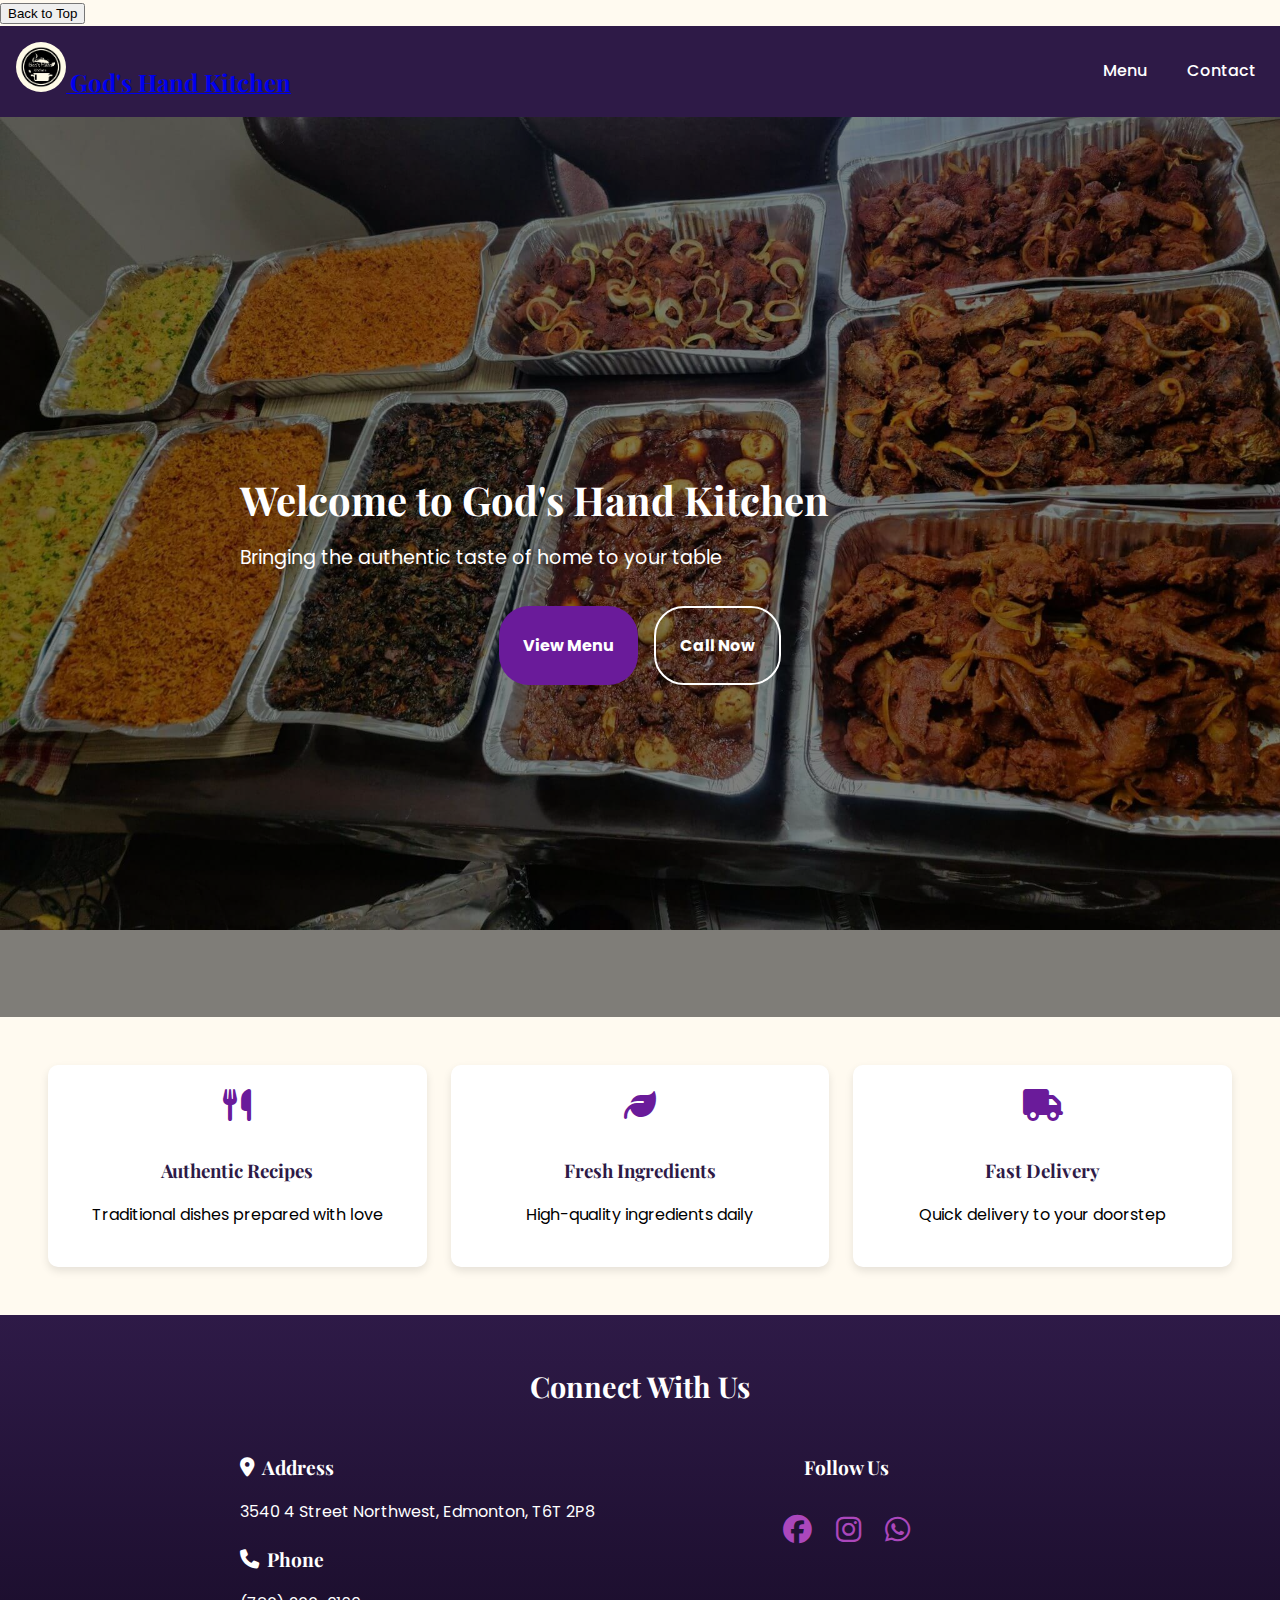
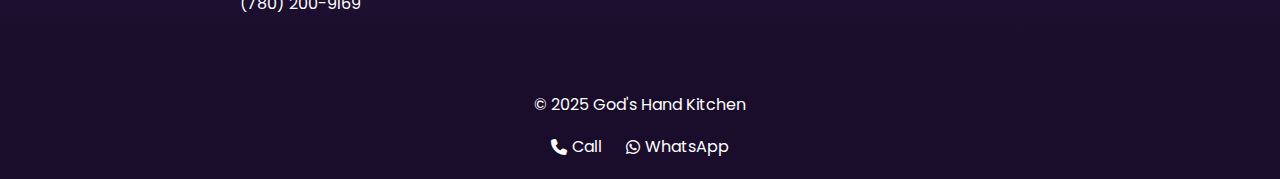
<file: index.html>
<!DOCTYPE html>
<html lang="en">
<head>
  <meta charset="UTF-8">
  <meta name="viewport" content="width=device-width, initial-scale=1, maximum-scale=1">
  <title>God's Hand Kitchen</title>
  <link rel="stylesheet" href="https://cdnjs.cloudflare.com/ajax/libs/font-awesome/6.4.0/css/all.min.css">
  <link rel="stylesheet" href="style.css">
  <!-- Favicon -->
  <link rel="icon" href="/favicon.ico" type="image/x-icon">
  <link rel="shortcut icon" href="pictures/favicon.ico" type="image/x-icon">

  <!-- For modern browsers (optional) -->
  <link rel="icon" type="image/png" sizes="32x32" href="pictures/favicon-32x32.png">
  <link rel="icon" type="image/png" sizes="16x16" href="pictures/favicon-16x16.png">

  <!-- Apple/Safari (optional) -->
  <link rel="apple-touch-icon" sizes="180x180" href="pictures/apple-touch-icon.png">

  <!-- Android/Chrome (optional) -->
  <link rel="manifest" href="pictures/site.webmanifest">
</head>
<!-- Back to Top Button -->
<button id="backToTopBtn" class="back-to-top" aria-label="Back to top">
  Back to Top
</button>
<body>
  <div class="page-wrapper">
    <header>
      <div class="brand">
        <a href="index.html" class="logo-link">
        <img src="pictures/logo.jpg" alt="God's Hand Kitchen Logo" class="logo">
        <span class="site-title">God's Hand Kitchen</span>
        </a>
      </div>
      <button class="mobile-menu-toggle" aria-label="Menu">
        <i class="fas fa-bars"></i>
      </button>
      <nav>
        <a href="menu.html">Menu</a>
        <a href="#contact">Contact</a>
      </nav>
    </header>

    <section class="hero">
      <div class="hero-overlay"></div>
      <div class="hero-content">
        <h1>Welcome to God's Hand Kitchen</h1>
        <p class="tagline">Bringing the authentic taste of home to your table</p>
        <!-- Updated button structure -->
        <div class="hero-buttons">
        <a class="btn btn-primary" href="menu.html">
            <span>View Menu</span>
        </a>
        <a class="btn btn-secondary" href="tel:+17802009169">
            <span>Call Now</span>
        </a>
        </div>
      </div>
    </section>

    <section class="features">
      <div class="feature-card">
        <i class="fas fa-utensils"></i>
        <h3>Authentic Recipes</h3>
        <p>Traditional dishes prepared with love</p>
      </div>
      <div class="feature-card">
        <i class="fas fa-leaf"></i>
        <h3>Fresh Ingredients</h3>
        <p>High-quality ingredients daily</p>
      </div>
      <div class="feature-card">
        <i class="fas fa-truck"></i>
        <h3>Fast Delivery</h3>
        <p>Quick delivery to your doorstep</p>
      </div>
    </section>

    <section id="contact" class="contact-section">
      <h2>Connect With Us</h2>
      <div class="contact-container">
        <div class="contact-info">
          <h3><i class="fas fa-map-marker-alt"></i> Address</h3>
          <p>3540 4 Street Northwest, Edmonton, T6T 2P8</p>  
          <h3><i class="fas fa-phone"></i> Phone</h3>
          <p><a href="tel:+17802009169">(780) 200-9169</a></p>
        </div>
        <div class="social-links">
        <h3>Follow Us</h3>
            <div class="social-icons">
                <a href="https://www.facebook.com/profile.php?id=61564721533074" aria-label="Facebook"><i class="fab fa-facebook"></i></a>
                <a href="https://www.instagram.com/godshandkitchen/" aria-label="Instagram"><i class="fab fa-instagram"></i></a>
                <a href="https://wa.me/+17802009169" aria-label="WhatsApp"><i class="fab fa-whatsapp"></i></a>
            </div>
        </div>
    </section>

    <footer>
      <div class="footer-content">
        <p>&copy; 2025 God's Hand Kitchen</p>
        <div class="footer-links">
          <a href="tel:+17802009169"><i class="fas fa-phone"></i> Call</a>
          <a href="https://wa.me/+17802009169"><i class="fab fa-whatsapp"></i> WhatsApp</a>
        </div>
      </div>
    </footer>
  </div>

  <script src="script.js"></script>
</body>
</html>
</file>
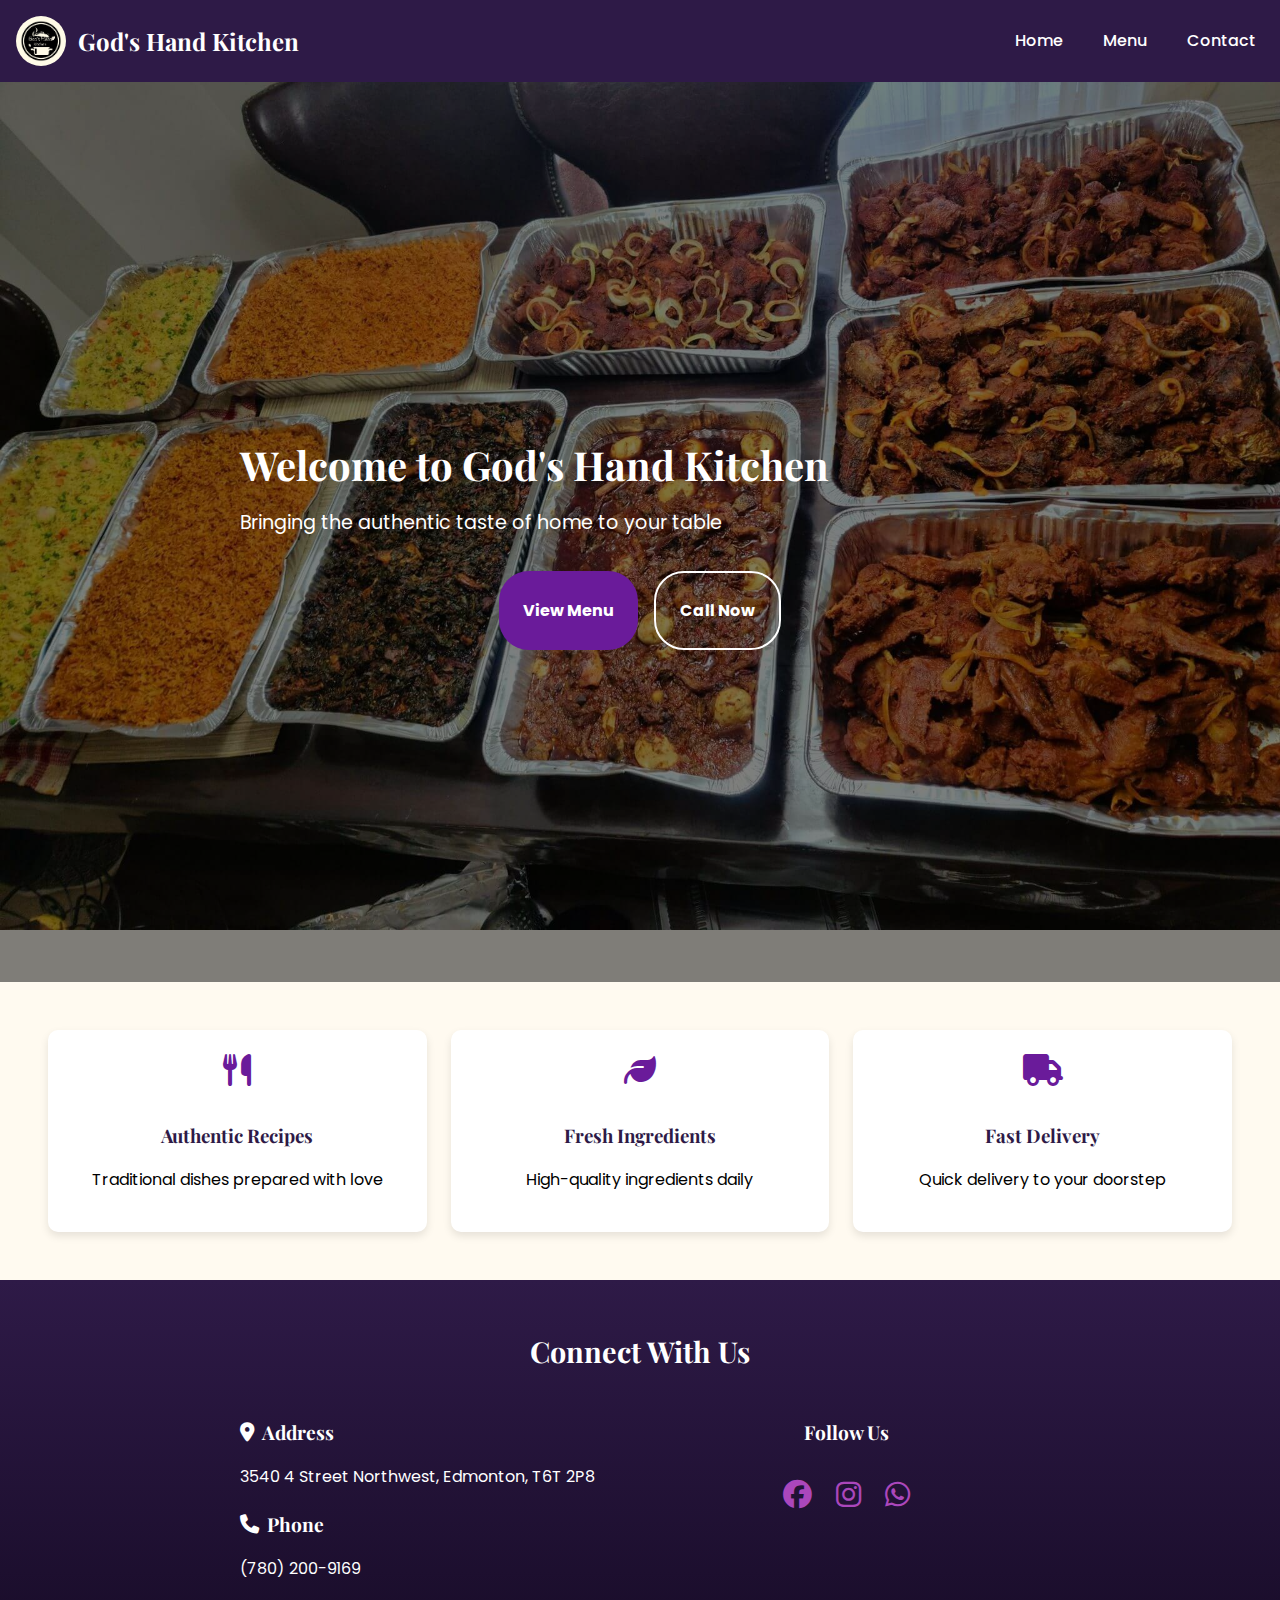
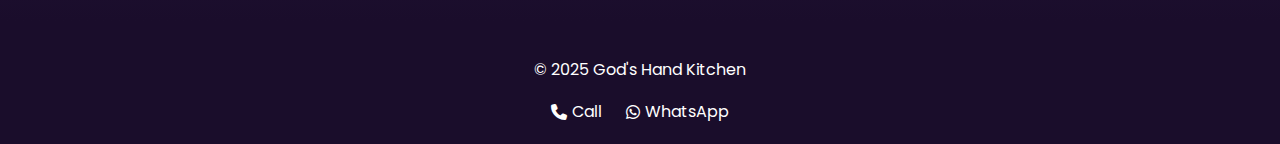
<file: frontend/index.html>
<!DOCTYPE html>
<html lang="en">
<head>
  <meta charset="UTF-8">
  <meta name="viewport" content="width=device-width, initial-scale=1, maximum-scale=1">
  <title>God's Hand Kitchen</title>
  <link rel="stylesheet" href="https://cdnjs.cloudflare.com/ajax/libs/font-awesome/6.4.0/css/all.min.css">
  <link rel="stylesheet" href="style.css">
</head>
<body>
  <div class="page-wrapper">
    <header>
      <div class="brand">
        <img src="pictures/logo.jpg" alt="God's Hand Kitchen Logo" class="logo">
        <span class="site-title">God's Hand Kitchen</span>
      </div>
      <button class="mobile-menu-toggle" aria-label="Menu">
        <i class="fas fa-bars"></i>
      </button>
      <nav>
        <a href="index.html">Home</a>
        <a href="menu.html">Menu</a>
        <a href="#contact">Contact</a>
      </nav>
    </header>

    <section class="hero">
      <div class="hero-overlay"></div>
      <div class="hero-content">
        <h1>Welcome to God's Hand Kitchen</h1>
        <p class="tagline">Bringing the authentic taste of home to your table</p>
        <!-- Updated button structure -->
        <div class="hero-buttons">
        <a class="btn btn-primary" href="menu.html">
            <span>View Menu</span>
        </a>
        <a class="btn btn-secondary" href="tel:+17802009169">
            <span>Call Now</span>
        </a>
        </div>
      </div>
    </section>

    <section class="features">
      <div class="feature-card">
        <i class="fas fa-utensils"></i>
        <h3>Authentic Recipes</h3>
        <p>Traditional dishes prepared with love</p>
      </div>
      <div class="feature-card">
        <i class="fas fa-leaf"></i>
        <h3>Fresh Ingredients</h3>
        <p>High-quality ingredients daily</p>
      </div>
      <div class="feature-card">
        <i class="fas fa-truck"></i>
        <h3>Fast Delivery</h3>
        <p>Quick delivery to your doorstep</p>
      </div>
    </section>

    <section id="contact" class="contact-section">
      <h2>Connect With Us</h2>
      <div class="contact-container">
        <div class="contact-info">
          <h3><i class="fas fa-map-marker-alt"></i> Address</h3>
          <p>3540 4 Street Northwest, Edmonton, T6T 2P8</p>  
          <h3><i class="fas fa-phone"></i> Phone</h3>
          <p><a href="tel:+17802009169">(780) 200-9169</a></p>
        </div>
        <div class="social-links">
        <h3>Follow Us</h3>
            <div class="social-icons">
                <a href="https://www.facebook.com/profile.php?id=61564721533074" aria-label="Facebook"><i class="fab fa-facebook"></i></a>
                <a href="https://www.instagram.com/godshandkitchen/" aria-label="Instagram"><i class="fab fa-instagram"></i></a>
                <a href="https://wa.me/+17802009169" aria-label="WhatsApp"><i class="fab fa-whatsapp"></i></a>
            </div>
        </div>
    </section>

    <footer>
      <div class="footer-content">
        <p>&copy; 2025 God's Hand Kitchen</p>
        <div class="footer-links">
          <a href="tel:+17802009169"><i class="fas fa-phone"></i> Call</a>
          <a href="https://wa.me/+17802009169"><i class="fab fa-whatsapp"></i> WhatsApp</a>
        </div>
      </div>
    </footer>
  </div>

  <script src="script.js"></script>
</body>
</html>
</file>
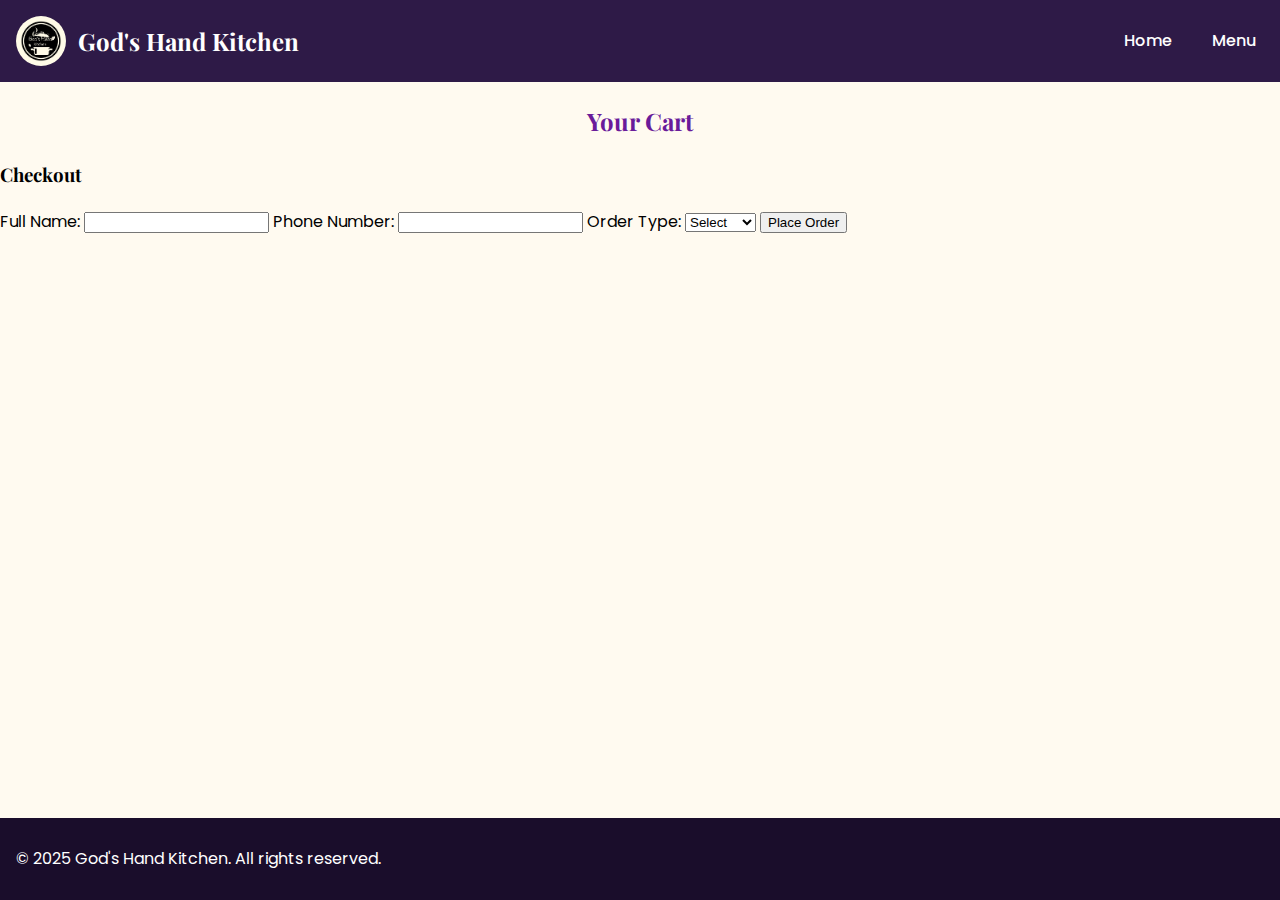
<file: cart.html>
<!DOCTYPE html>
<html lang="en">
<head>
  <meta charset="UTF-8" />
  <meta name="viewport" content="width=device-width, initial-scale=1" />
  <title>Cart | God's Hand Kitchen</title>
  <link rel="stylesheet" href="style.css" />
</head>
<body>
  <div class="page-wrapper">
    <header>
      <div class="brand">
        <img src="pictures/logo.jpg" alt="God's Hand Kitchen Logo" class="logo" />
        <span class="site-title">God's Hand Kitchen</span>
      </div>
      <nav>
        <a href="index.html">Home</a>
        <a href="menu.html">Menu</a>
      </nav>
    </header>

    <main>
      <h2 style="text-align: center; color: #6A1B9A;">Your Cart</h2>

      <div id="cartItems" class="cart-items"></div>

      <div class="cart-summary" id="cartSummary"></div>

      <form id="checkoutForm" class="checkout-form">
        <h3>Checkout</h3>
        <label>
          Full Name:
          <input type="text" required />
        </label>
        <label>
          Phone Number:
          <input type="tel" required />
        </label>
        <label>
          Order Type:
          <select required>
            <option value="">Select</option>
            <option value="pickup">Pickup</option>
            <option value="delivery">Delivery</option>
          </select>
        </label>
        <button type="submit">Place Order</button>
      </form>
    </main>

    <footer>
      <p>&copy; 2025 God's Hand Kitchen. All rights reserved.</p>
    </footer>
  </div>

  <script src="script.js"></script>
</body>
</html>
</file>
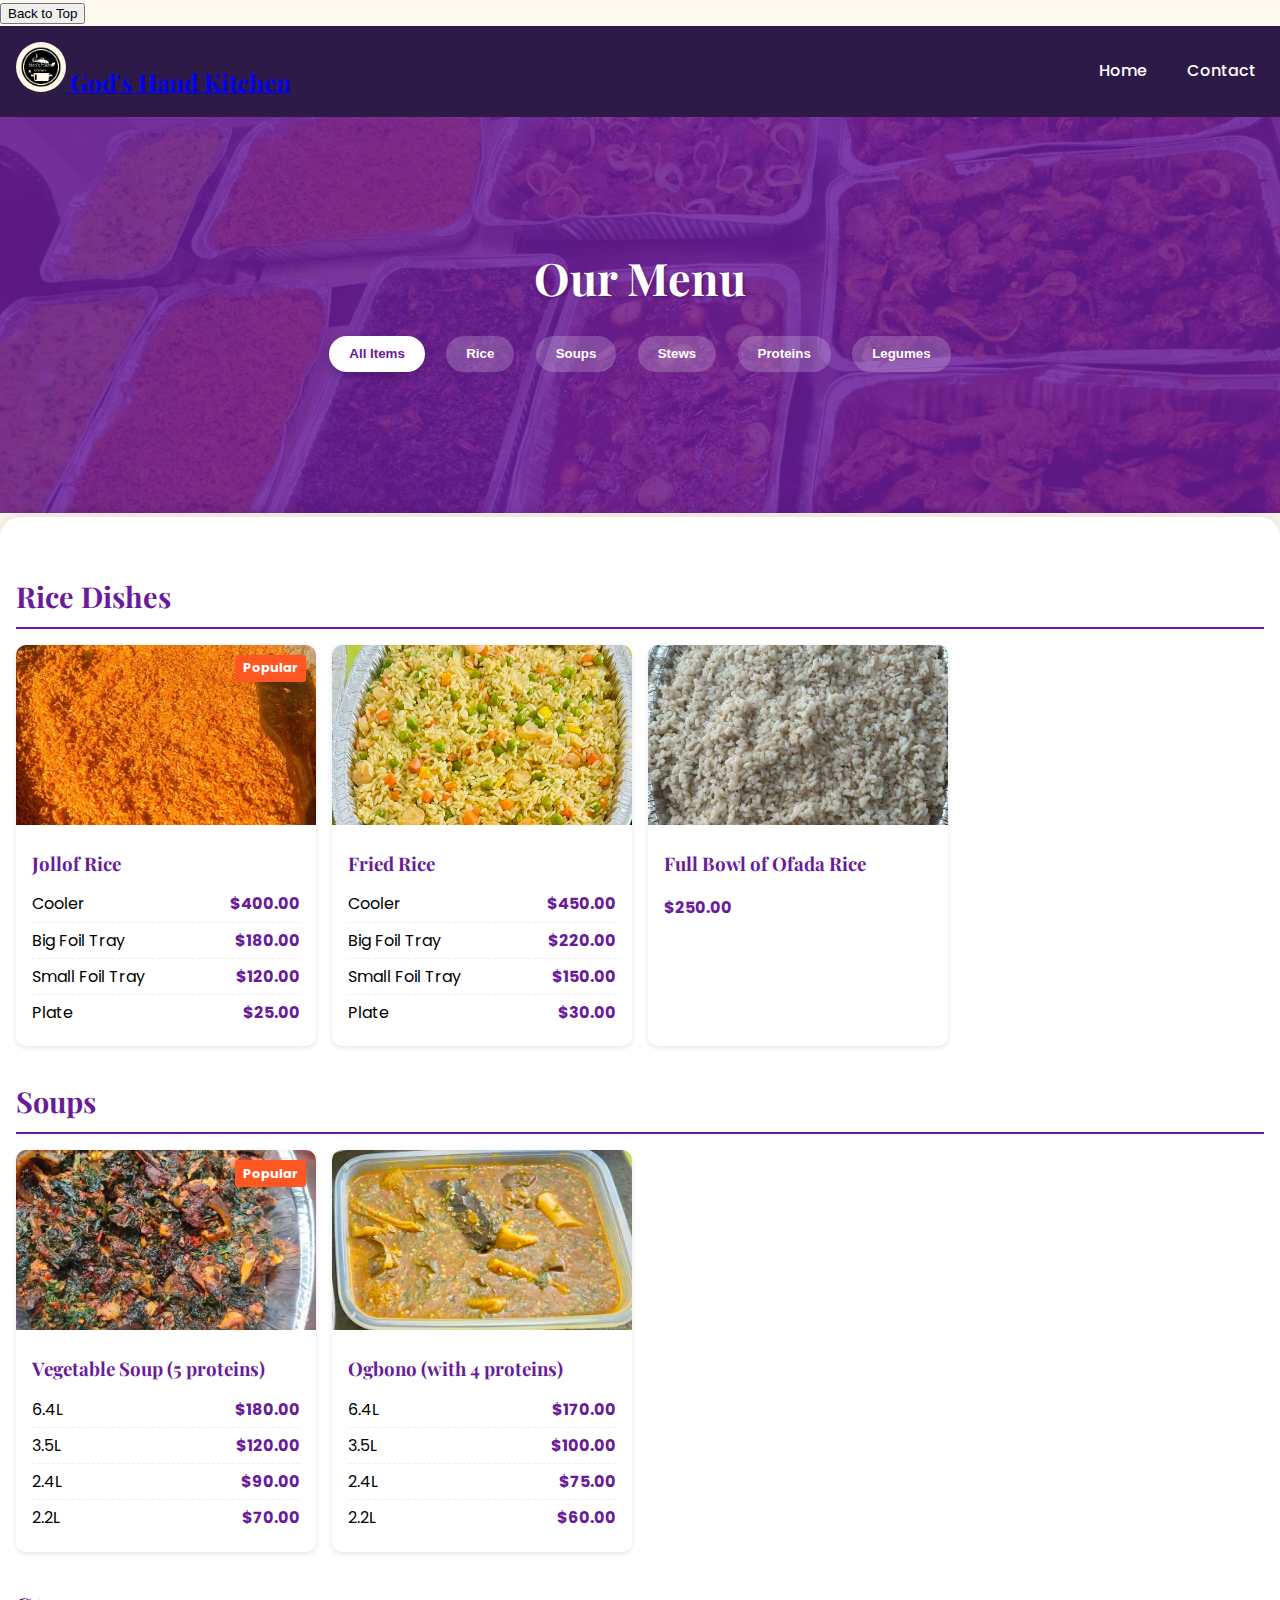
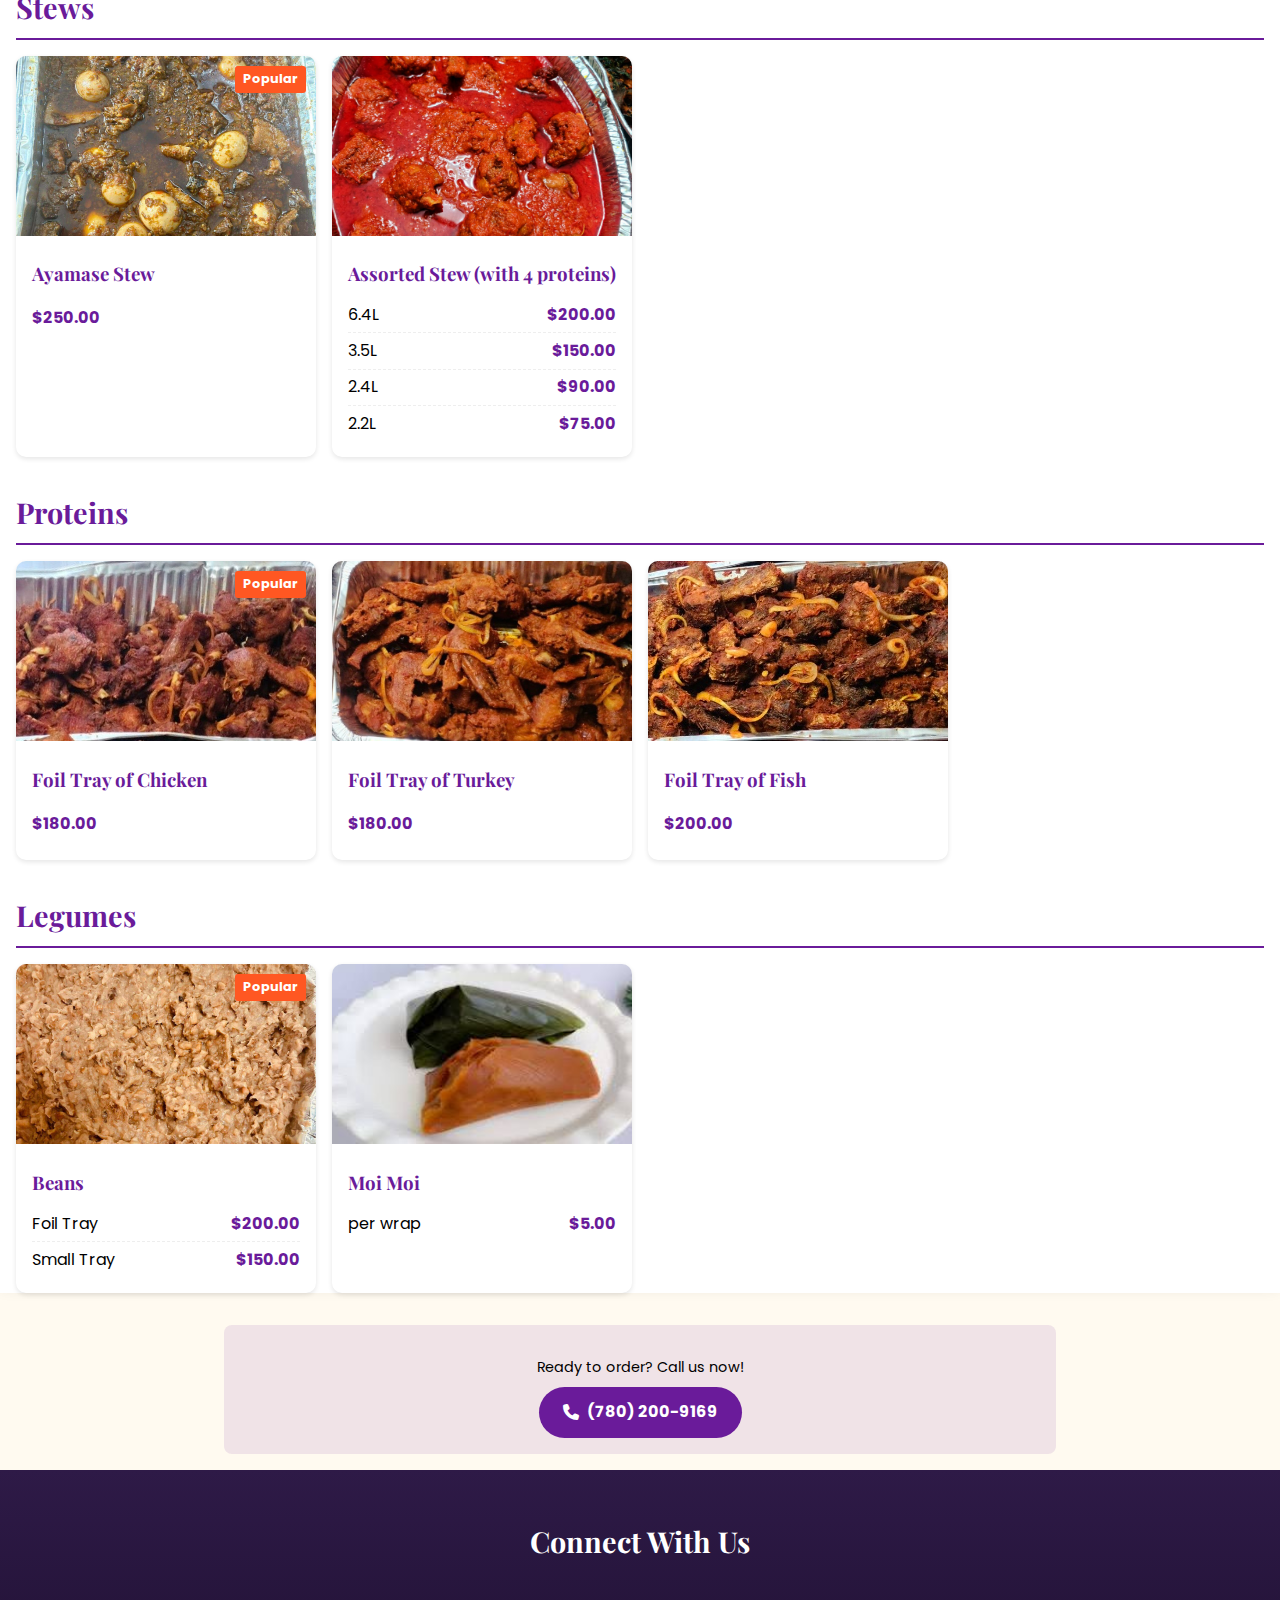
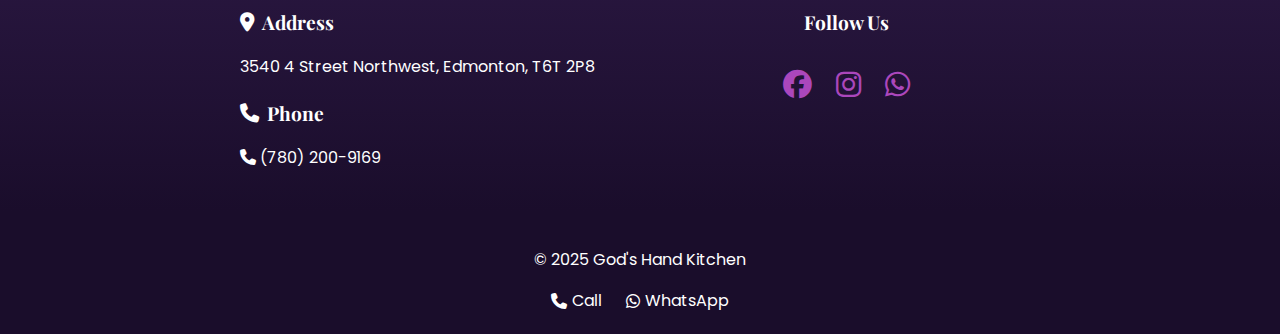
<file: menu.html>
<!DOCTYPE html>
<html lang="en">
<head>
  <meta charset="UTF-8">
  <meta name="viewport" content="width=device-width, initial-scale=1, maximum-scale=1">
  <title>Menu | God's Hand Kitchen</title>
  <link rel="stylesheet" href="https://cdnjs.cloudflare.com/ajax/libs/font-awesome/6.4.0/css/all.min.css">
  <link rel="stylesheet" href="style.css">
  <!-- Favicon -->
  <link rel="icon" href="/favicon.ico" type="image/x-icon">
  <link rel="shortcut icon" href="pictures/favicon.ico" type="image/x-icon">

  <!-- For modern browsers (optional) -->
  <link rel="icon" type="image/png" sizes="32x32" href="pictures/favicon-32x32.png">
  <link rel="icon" type="image/png" sizes="16x16" href="pictures/favicon-16x16.png">

  <!-- Apple/Safari (optional) -->
  <link rel="apple-touch-icon" sizes="180x180" href="pictures/apple-touch-icon.png">

  <!-- Android/Chrome (optional) -->
  <link rel="manifest" href="pictures/site.webmanifest">
</head>
<!-- Back to Top Button -->
<button id="backToTopBtn" class="back-to-top" aria-label="Back to top">
  Back to Top
</button>
<body>
  <div class="page-wrapper">
    <header>
      <div class="brand">
        <a href="index.html" class="logo-link">
        <img src="pictures/logo.jpg" alt="God's Hand Kitchen Logo" class="logo">
        <span class="site-title">God's Hand Kitchen</span>
        </a>
      </div>
      <button class="mobile-menu-toggle" aria-label="Menu">
        <i class="fas fa-bars"></i>
      </button>
      <nav>
        <a href="index.html">Home</a>
        <a href="#contact">Contact</a>
      </nav>
    </header>

    <main>
      <div class="menu-hero">
        <h1 class="menu-title">Our Menu</h1>
        <div class="menu-filter">
          <button class="filter-btn active" data-category="all">All Items</button>
          <button class="filter-btn" data-category="Rice Dishes">Rice</button>
          <button class="filter-btn" data-category="Soups">Soups</button>
          <button class="filter-btn" data-category="Stews">Stews</button>
          <button class="filter-btn" data-category="Proteins">Proteins</button>
          <button class="filter-btn" data-category="Legumes">Legumes</button>
        </div>
      </div>
      
      <div class="menu-container" id="menuContainer">
        <!-- Menu items will load here -->
      </div>

      <div class="order-cta">
        <p>Ready to order? Call us now!</p>
        <a href="tel:+17802009169">
          <i class="fas fa-phone phone-icon"></i>
          (780) 200-9169
        </a>
      </div>

      <!-- Unified Contact Section -->
      <section id="contact" class="contact-section">
        <h2>Connect With Us</h2>
        <div class="contact-container">
          <div class="contact-info">
            <h3><i class="fas fa-map-marker-alt"></i> Address</h3>
            <p>3540 4 Street Northwest, Edmonton, T6T 2P8</p>  
            <h3><i class="fas fa-phone"></i> Phone</h3>
            <p><a href="tel:+17802009169">(780) 200-9169</a></p>
          </div>
          <div class="social-links">
            <h3>Follow Us</h3>
            <div class="social-icons">
              <a href="https://facebook.com" aria-label="Facebook"><i class="fab fa-facebook"></i></a>
              <a href="https://instagram.com" aria-label="Instagram"><i class="fab fa-instagram"></i></a>
              <a href="https://wa.me/+17802009169" aria-label="WhatsApp"><i class="fab fa-whatsapp"></i></a>
            </div>
          </div>
        </div>
      </section>
    </main>

    <footer>
      <div class="footer-content">
        <p>&copy; 2025 God's Hand Kitchen</p>
        <div class="footer-links">
          <a href="tel:+17802009169"><i class="fas fa-phone"></i> Call</a>
          <a href="https://wa.me/+17802009169"><i class="fab fa-whatsapp"></i> WhatsApp</a>
        </div>
      </div>
    </footer>
  </div>

  <script src="script.js"></script>
</body>
</html>
</file>
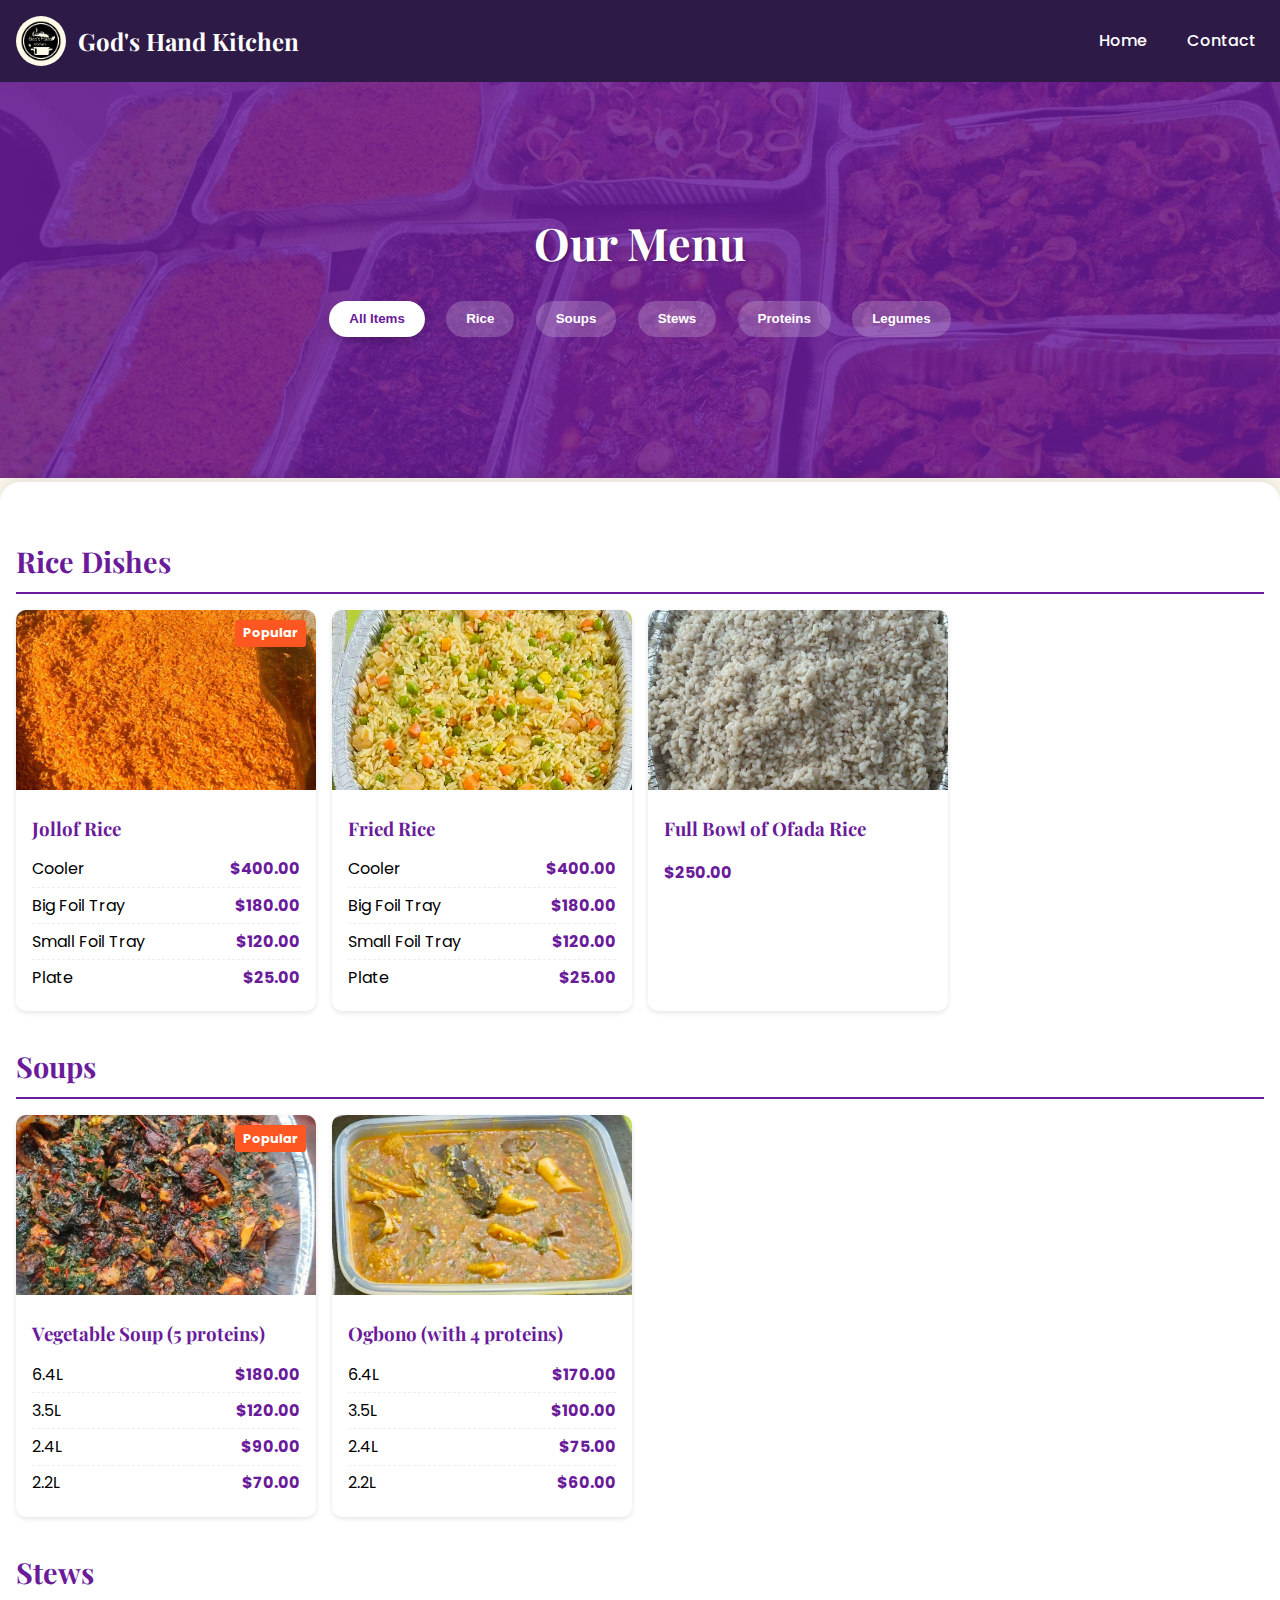
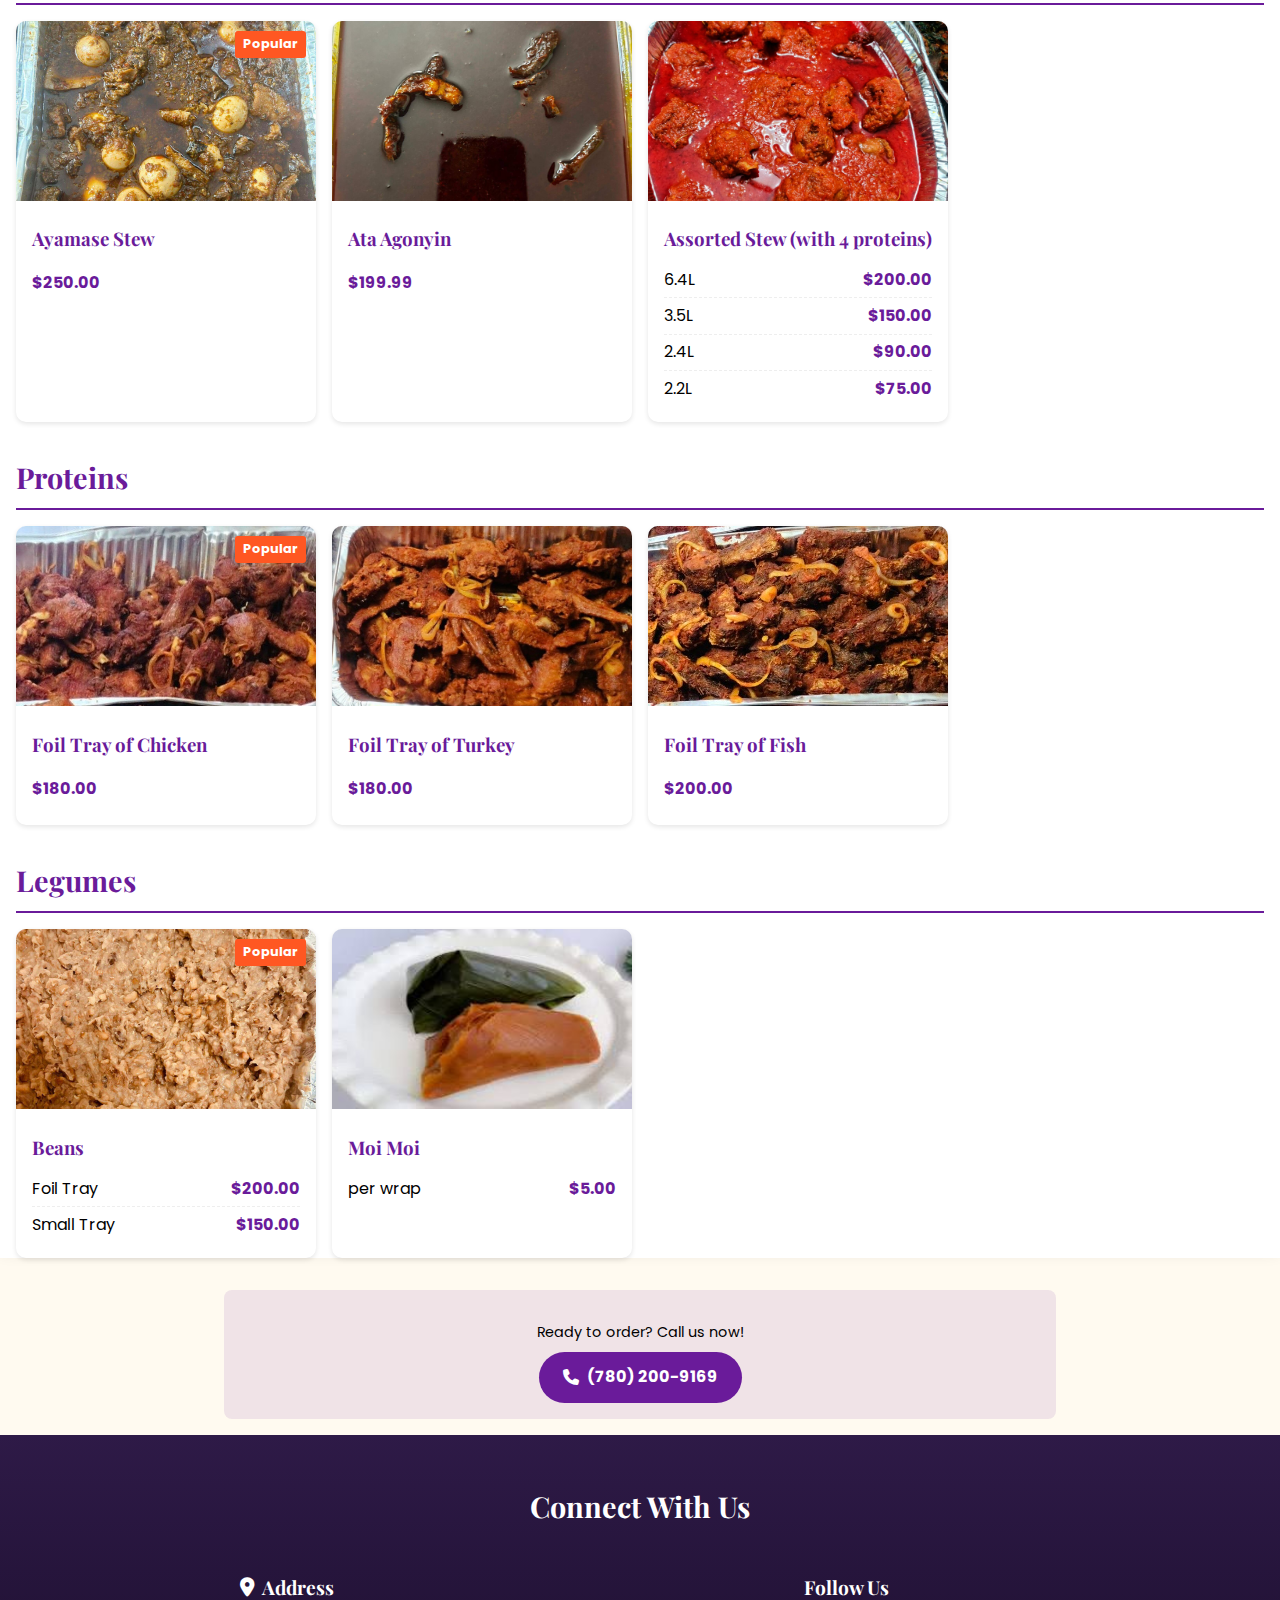
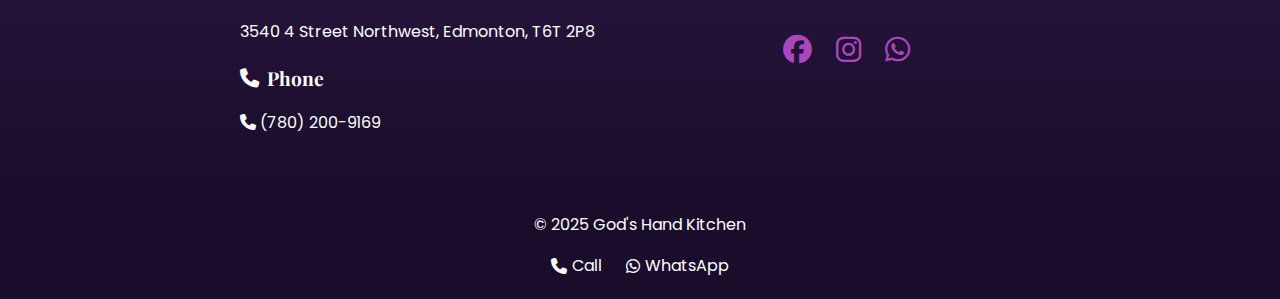
<file: frontend/menu.html>
<!DOCTYPE html>
<html lang="en">
<head>
  <meta charset="UTF-8">
  <meta name="viewport" content="width=device-width, initial-scale=1, maximum-scale=1">
  <title>Menu | God's Hand Kitchen</title>
  <link rel="stylesheet" href="https://cdnjs.cloudflare.com/ajax/libs/font-awesome/6.4.0/css/all.min.css">
  <link rel="stylesheet" href="style.css">
</head>
<body>
  <div class="page-wrapper">
    <header>
      <div class="brand">
        <img src="pictures/logo.jpg" alt="God's Hand Kitchen Logo" class="logo">
        <span class="site-title">God's Hand Kitchen</span>
      </div>
      <button class="mobile-menu-toggle" aria-label="Menu">
        <i class="fas fa-bars"></i>
      </button>
      <nav>
        <a href="index.html">Home</a>
        <a href="#contact">Contact</a>
      </nav>
    </header>

    <main>
      <div class="menu-hero">
        <h1 class="menu-title">Our Menu</h1>
        <div class="menu-filter">
          <button class="filter-btn active" data-category="all">All Items</button>
          <button class="filter-btn" data-category="Rice Dishes">Rice</button>
          <button class="filter-btn" data-category="Soups">Soups</button>
          <button class="filter-btn" data-category="Stews">Stews</button>
          <button class="filter-btn" data-category="Proteins">Proteins</button>
          <button class="filter-btn" data-category="Legumes">Legumes</button>
        </div>
      </div>
      
      <div class="menu-container" id="menuContainer">
        <!-- Menu items will load here -->
      </div>

      <div class="order-cta">
        <p>Ready to order? Call us now!</p>
        <a href="tel:+17802009169">
          <i class="fas fa-phone phone-icon"></i>
          (780) 200-9169
        </a>
      </div>

      <!-- Unified Contact Section -->
      <section id="contact" class="contact-section">
        <h2>Connect With Us</h2>
        <div class="contact-container">
          <div class="contact-info">
            <h3><i class="fas fa-map-marker-alt"></i> Address</h3>
            <p>3540 4 Street Northwest, Edmonton, T6T 2P8</p>  
            <h3><i class="fas fa-phone"></i> Phone</h3>
            <p><a href="tel:+17802009169">(780) 200-9169</a></p>
          </div>
          <div class="social-links">
            <h3>Follow Us</h3>
            <div class="social-icons">
              <a href="https://facebook.com" aria-label="Facebook"><i class="fab fa-facebook"></i></a>
              <a href="https://instagram.com" aria-label="Instagram"><i class="fab fa-instagram"></i></a>
              <a href="https://wa.me/+17802009169" aria-label="WhatsApp"><i class="fab fa-whatsapp"></i></a>
            </div>
          </div>
        </div>
      </section>
    </main>

    <footer>
      <div class="footer-content">
        <p>&copy; 2025 God's Hand Kitchen</p>
        <div class="footer-links">
          <a href="tel:+17802009169"><i class="fas fa-phone"></i> Call</a>
          <a href="https://wa.me/+17802009169"><i class="fab fa-whatsapp"></i> WhatsApp</a>
        </div>
      </div>
    </footer>
  </div>

  <script src="script.js"></script>
</body>
</html>
</file>
<file: style.css>
/* ===== GOOGLE FONTS IMPORT ===== */
@import url('https://fonts.googleapis.com/css2?family=Poppins:wght@400;500;600;700&family=Playfair+Display:wght@700&display=swap');

@media (max-width: 767px) {
  .menu-hero {
    min-height: 30vh;
    padding: 2rem 1rem;
  }
  
  .menu-title {
    font-size: 2.2rem;
    margin-bottom: 1rem;
  }
  
  .menu-container {
    margin-top: -20px;
    border-radius: 20px 20px 0 0;
  }
  
  .filter-btn {
    padding: 0.6em 1em;
    font-size: 0.9rem;
  }
}

/* ===== BASE STYLES ===== */
html, body {
  height: 100%;
  margin: 0;
  padding: 0;
  font-family: 'Poppins', sans-serif;
  background: #fffaf0;
  font-size: 16px;
  line-height: 1.6;
}

.page-wrapper {
  min-height: 100vh;
  display: flex;
  flex-direction: column;
}

h1, h2, h3, .site-title, .menu-title, .category-header {
  font-family: 'Playfair Display', serif;
  font-weight: 700;
}

/* ===== HEADER & NAVIGATION ===== */
header {
  background-color: #2e1a47;
  color: white;
  padding: 1rem;
  display: flex;
  justify-content: space-between;
  align-items: center;
  position: relative;
}

.brand {
  display: flex;
  align-items: center;
  gap: 0.75rem;
}

.logo {
  height: 50px;
  width: auto;
  border-radius: 50%;
}

.site-title {
  font-size: 1.2rem;
}

.mobile-menu-toggle {
  display: none;
  background: none;
  border: none;
  color: white;
  font-size: 1.5rem;
  padding: 0.5rem;
}

nav {
  display: flex;
  gap: 1rem;
}

nav a {
  color: white;
  text-decoration: none;
  padding: 0.5rem;
  font-weight: 500;
}

/* ===== HERO SECTIONS ===== */
.hero, .menu-hero {
  position: relative;
  height: 100svh;
  min-height: 500px;
  background-size: cover;
  background-position: center;
  background-repeat: no-repeat;
  display: flex;
  align-items: center;
  padding: 0 1rem;
}

.hero {
  background-image: url('pictures/Display.jpeg');
}

.menu-hero {
  background: linear-gradient(rgba(106, 27, 154, 0.8), rgba(106, 27, 154, 0.8)), 
              url('pictures/Display.jpeg') center/cover;
  text-align: center;
  margin-bottom: 1.5rem;
  padding: 2rem 1rem;
  height: auto;
}

.hero-overlay {
  position: absolute;
  top: 0;
  left: 0;
  width: 100%;
  height: 100%;
  background-color: rgba(0, 0, 0, 0.5);
}

.hero-content {
  position: relative;
  z-index: 1;
  width: 100%;
  max-width: 800px;
  margin: 0 auto;
  color: white;
}

.hero h1, .menu-title {
  font-size: 2rem;
  margin-bottom: 1rem;
  line-height: 1.2;
}

.menu-title {
  color: white;
  margin: 0 0 1rem;
}

.tagline {
  font-size: 1.2rem;
  margin-bottom: 2rem;
}

/* ===== BUTTONS ===== */
.btn {
  display: inline-flex;
  align-items: center;
  justify-content: center;
  padding: 0.8em 1.5em;
  border-radius: 30px;
  font-weight: bold;
  text-decoration: none;
  transition: all 0.3s ease;
  min-height: 44px;
  line-height: 1.3;
}

.btn span {
  position: relative;
  top: 1px;
}

.btn-primary {
  background-color: #6A1B9A;
  color: white;
}

.btn-primary:hover {
  background-color: #4a126a;
}

.btn-secondary {
  background-color: transparent;
  color: white;
  border: 2px solid white;
}

.btn-secondary:hover {
  background-color: white;
  color: #6A1B9A;
}

.hero-buttons {
  display: flex;
  flex-direction: column;
  gap: 1rem;
}

.hero-buttons .btn {
  min-height: 50px;
}

.filter-btn {
  padding: 0.7em 1.2em;
  background: rgba(255, 255, 255, 0.2);
  color: white;
  border: none;
  border-radius: 20px;
  cursor: pointer;
  transition: all 0.3s ease;
  display: inline-flex;
  align-items: center;
}

.filter-btn:hover, .filter-btn.active {
  background: white;
  color: #6A1B9A;
}

.menu-filter {
  display: flex;
  flex-wrap: wrap;
  justify-content: center;
  gap: 0.5rem;
  margin: 1rem 0;
}

/* ===== CONTENT SECTIONS ===== */
.features {
  padding: 2rem 1rem;
  display: grid;
  grid-template-columns: 1fr;
  gap: 1.5rem;
}

.feature-card {
  background: white;
  padding: 1.5rem;
  border-radius: 10px;
  box-shadow: 0 4px 8px rgba(0,0,0,0.1);
  text-align: center;
}

.feature-card i {
  font-size: 2rem;
  color: #6A1B9A;
  margin-bottom: 1rem;
}

.feature-card h3 {
  color: #2e1a47;
  margin-bottom: 0.5rem;
}

.contact-section {
  padding: 1.5rem 1rem;
  background: linear-gradient(to bottom, #2e1a47, #1a0d2b);
  color: white;
  margin-top: 0;
}

.contact-section h2 {
  text-align: center;
  margin-bottom: 1.5rem;
  font-size: 1.8rem;
}

.contact-container {
  display: grid;
  grid-template-columns: 1fr;
  gap: 1.5rem;
  max-width: 800px;
  margin: 0 auto;
}

.contact-info h3, .social-links h3 {
  display: flex;
  align-items: center;
  gap: 0.5rem;
  font-size: 1.2rem;
  margin-bottom: 1rem;
}

.contact-info p {
  margin-bottom: 1rem;
}

.contact-info a {
  color: white;
  text-decoration: none;
}

.social-links {
  display: flex;
  flex-direction: column;
  align-items: center;
}

.social-icons {
  display: flex;
  justify-content: center;
  gap: 1.5rem;
  margin-top: 0.5rem;
}

.social-icons a {
  color: #AB47BC;
  font-size: 1.8rem;
  transition: transform 0.3s ease;
}

.social-icons a:hover {
  transform: scale(1.1);
  color: #6A1B9A;
}

.order-cta {
  text-align: center;
  margin: 1rem auto;
  padding: 1rem;
  background: rgba(106, 27, 154, 0.1);
  border-radius: 8px;
  max-width: 800px;
}

.order-cta p {
  margin-bottom: 0.5rem;
  font-size: 0.9rem;
}

.order-cta a {
  display: inline-flex;
  align-items: center;
  background: #6A1B9A;
  color: white;
  padding: 0.8rem 1.5rem;
  border-radius: 30px;
  text-decoration: none;
  font-weight: bold;
  transition: all 0.3s ease;
}

.order-cta a:hover {
  background: #4a126a;
  transform: translateY(-2px);
}

.order-cta .phone-icon {
  margin-right: 8px;
}

/* ===== MENU PAGE ===== */
.menu-container {
  padding: 1rem;
  padding-bottom: 0;
}

.menu-section {
  margin-bottom: 2rem;
  animation: fadeIn 0.5s ease;
}

.category-header {
  color: #6A1B9A;
  padding-bottom: 0.5rem;
  border-bottom: 2px solid #6A1B9A;
  margin-bottom: 1rem;
}

.menu-grid {
  display: grid;
  grid-template-columns: 1fr;
  gap: 1rem;
}

.menu-item {
  background: white;
  border-radius: 10px;
  overflow: hidden;
  box-shadow: 0 2px 5px rgba(0,0,0,0.1);
  transition: all 0.3s ease;
  position: relative;
}

.menu-item:hover {
  transform: translateY(-5px);
  box-shadow: 0 10px 20px rgba(0,0,0,0.1);
}

.menu-item img {
  width: 100%;
  height: 180px;
  object-fit: cover;
}

.menu-details {
  padding: 1rem;
  padding-bottom: 0.5rem;
}

.menu-details h3 {
  color: #6A1B9A;
  margin-top: 0;
  margin-bottom: 0.5rem;
}

.size-options {
  list-style: none;
  padding: 0;
  margin: 0.5rem 0;
}

.size-options li {
  display: flex;
  justify-content: space-between;
  padding: 0.3rem 0;
  border-bottom: 1px dashed #eee;
}

.size-options li:last-child {
  border-bottom: none;
}

.size-options li span:last-child,
.price {
  font-weight: bold;
  color: #6A1B9A;
}

.popular-badge {
  position: absolute;
  top: 10px;
  right: 10px;
  background: #FF5722;
  color: white;
  padding: 0.2rem 0.5rem;
  border-radius: 3px;
  font-size: 0.8rem;
  font-weight: bold;
}

/* ===== FOOTER ===== */
footer {
  background: #1a0d2b;
  color: white;
  padding: 0.75rem 1rem;
  margin-top: auto;
  border-top: none;
}

.footer-content {
  max-width: 800px;
  margin: 0 auto;
  text-align: center;
  padding: 0.5rem;
}

.footer-links {
  display: flex;
  justify-content: center;
  gap: 1.5rem;
  margin-top: 1rem;
}

.footer-links a {
  color: white;
  text-decoration: none;
  display: flex;
  align-items: center;
  gap: 0.3rem;
}

/* ===== ANIMATIONS ===== */
@keyframes fadeIn {
  from { opacity: 0; transform: translateY(20px); }
  to { opacity: 1; transform: translateY(0); }
}

@keyframes fadeInDown {
  from { opacity: 0; transform: translateY(-30px); }
  to { opacity: 1; transform: translateY(0); }
}

/* ===== RESPONSIVE STYLES ===== */
@media (max-width: 767px) {
  .mobile-menu-toggle {
    display: block;
  }
  
  nav {
    position: fixed;
    top: 80px;
    left: -100%;
    width: 80%;
    height: calc(100vh - 80px);
    background: #2e1a47;
    flex-direction: column;
    padding: 1rem;
    transition: left 0.3s ease;
    z-index: 1000;
  }
  
  nav.active {
    left: 0;
  }
  
  .hero h1, .menu-title {
    font-size: 1.8rem;
  }
  
  .tagline {
    font-size: 1.1rem;
  }
  
  .contact-container {
    flex-direction: column;
  }
  
  .social-links {
    margin-top: 1.5rem;
  }
}

@media (min-width: 768px) {
  .hero {
    background-attachment: fixed;
  }
  
  .hero h1, .menu-title {
    font-size: 2.5rem;
  }
  
  .hero-buttons {
    flex-direction: row;
    justify-content: center;
  }
  
  .features {
    grid-template-columns: repeat(3, 1fr);
    padding: 3rem;
  }
  
  .contact-container {
    grid-template-columns: 1fr 1fr;
  }
  
  .menu-grid {
    grid-template-columns: repeat(auto-fill, minmax(300px, 1fr));
  }
  
  .site-title {
    font-size: 1.5rem;
  }
  
  nav {
    gap: 1.5rem;
  }
}

/* Add to your existing menu styles */
.menu-hero {
  display: flex;
  flex-direction: column;
  align-items: center;
  justify-content: center;
  padding: 3rem 1rem;
  text-align: center;
}

.menu-title {
  margin-bottom: 1.5rem; /* Space between title and filters */
  width: 100%;
}

.menu-filter {
  width: 100%;
  max-width: 800px;
  margin: 0 auto;
}

.menu-hero {
  background: linear-gradient(rgba(106, 27, 154, 0.85), rgba(106, 27, 154, 0.85)),
              url('pictures/Display.jpeg') center/cover no-repeat;
  color: white;
  min-height: 300px; /* Reduced from full viewport */
}

/* For the menu items section */
.menu-container {
  background: white;
  position: relative;
  z-index: 1;
  border-radius: 20px 20px 0 0;
  margin-top: -20px; /* Pulls up over the hero */
  padding-top: 2rem;
  box-shadow: 0 -5px 15px rgba(0,0,0,0.1);
}

.menu-title {
  font-size: 2.8rem;
  text-shadow: 1px 1px 3px rgba(0,0,0,0.3);
}

.category-header {
  font-size: 1.8rem;
  margin-top: 1.5rem;
}

.filter-btn {
  padding: 0.8em 1.5em;
  margin: 0.5em;
  font-weight: 600;
  transition: all 0.3s cubic-bezier(0.25, 0.8, 0.25, 1);
}

.filter-btn.active {
  box-shadow: 0 4px 8px rgba(0,0,0,0.2);
}
</file>
<file: frontend/style.css>
/* ===== GOOGLE FONTS IMPORT ===== */
@import url('https://fonts.googleapis.com/css2?family=Poppins:wght@400;500;600;700&family=Playfair+Display:wght@700&display=swap');

@media (max-width: 767px) {
  .menu-hero {
    min-height: 30vh;
    padding: 2rem 1rem;
  }
  
  .menu-title {
    font-size: 2.2rem;
    margin-bottom: 1rem;
  }
  
  .menu-container {
    margin-top: -20px;
    border-radius: 20px 20px 0 0;
  }
  
  .filter-btn {
    padding: 0.6em 1em;
    font-size: 0.9rem;
  }
}

/* ===== BASE STYLES ===== */
html, body {
  height: 100%;
  margin: 0;
  padding: 0;
  font-family: 'Poppins', sans-serif;
  background: #fffaf0;
  font-size: 16px;
  line-height: 1.6;
}

.page-wrapper {
  min-height: 100vh;
  display: flex;
  flex-direction: column;
}

h1, h2, h3, .site-title, .menu-title, .category-header {
  font-family: 'Playfair Display', serif;
  font-weight: 700;
}

/* ===== HEADER & NAVIGATION ===== */
header {
  background-color: #2e1a47;
  color: white;
  padding: 1rem;
  display: flex;
  justify-content: space-between;
  align-items: center;
  position: relative;
}

.brand {
  display: flex;
  align-items: center;
  gap: 0.75rem;
}

.logo {
  height: 50px;
  width: auto;
  border-radius: 50%;
}

.site-title {
  font-size: 1.2rem;
}

.mobile-menu-toggle {
  display: none;
  background: none;
  border: none;
  color: white;
  font-size: 1.5rem;
  padding: 0.5rem;
}

nav {
  display: flex;
  gap: 1rem;
}

nav a {
  color: white;
  text-decoration: none;
  padding: 0.5rem;
  font-weight: 500;
}

/* ===== HERO SECTIONS ===== */
.hero, .menu-hero {
  position: relative;
  height: 100svh;
  min-height: 500px;
  background-size: cover;
  background-position: center;
  background-repeat: no-repeat;
  display: flex;
  align-items: center;
  padding: 0 1rem;
}

.hero {
  background-image: url('pictures/Display.jpeg');
}

.menu-hero {
  background: linear-gradient(rgba(106, 27, 154, 0.8), rgba(106, 27, 154, 0.8)), 
              url('pictures/Display.jpeg') center/cover;
  text-align: center;
  margin-bottom: 1.5rem;
  padding: 2rem 1rem;
  height: auto;
}

.hero-overlay {
  position: absolute;
  top: 0;
  left: 0;
  width: 100%;
  height: 100%;
  background-color: rgba(0, 0, 0, 0.5);
}

.hero-content {
  position: relative;
  z-index: 1;
  width: 100%;
  max-width: 800px;
  margin: 0 auto;
  color: white;
}

.hero h1, .menu-title {
  font-size: 2rem;
  margin-bottom: 1rem;
  line-height: 1.2;
}

.menu-title {
  color: white;
  margin: 0 0 1rem;
}

.tagline {
  font-size: 1.2rem;
  margin-bottom: 2rem;
}

/* ===== BUTTONS ===== */
.btn {
  display: inline-flex;
  align-items: center;
  justify-content: center;
  padding: 0.8em 1.5em;
  border-radius: 30px;
  font-weight: bold;
  text-decoration: none;
  transition: all 0.3s ease;
  min-height: 44px;
  line-height: 1.3;
}

.btn span {
  position: relative;
  top: 1px;
}

.btn-primary {
  background-color: #6A1B9A;
  color: white;
}

.btn-primary:hover {
  background-color: #4a126a;
}

.btn-secondary {
  background-color: transparent;
  color: white;
  border: 2px solid white;
}

.btn-secondary:hover {
  background-color: white;
  color: #6A1B9A;
}

.hero-buttons {
  display: flex;
  flex-direction: column;
  gap: 1rem;
}

.hero-buttons .btn {
  min-height: 50px;
}

.filter-btn {
  padding: 0.7em 1.2em;
  background: rgba(255, 255, 255, 0.2);
  color: white;
  border: none;
  border-radius: 20px;
  cursor: pointer;
  transition: all 0.3s ease;
  display: inline-flex;
  align-items: center;
}

.filter-btn:hover, .filter-btn.active {
  background: white;
  color: #6A1B9A;
}

.menu-filter {
  display: flex;
  flex-wrap: wrap;
  justify-content: center;
  gap: 0.5rem;
  margin: 1rem 0;
}

/* ===== CONTENT SECTIONS ===== */
.features {
  padding: 2rem 1rem;
  display: grid;
  grid-template-columns: 1fr;
  gap: 1.5rem;
}

.feature-card {
  background: white;
  padding: 1.5rem;
  border-radius: 10px;
  box-shadow: 0 4px 8px rgba(0,0,0,0.1);
  text-align: center;
}

.feature-card i {
  font-size: 2rem;
  color: #6A1B9A;
  margin-bottom: 1rem;
}

.feature-card h3 {
  color: #2e1a47;
  margin-bottom: 0.5rem;
}

.contact-section {
  padding: 1.5rem 1rem;
  background: linear-gradient(to bottom, #2e1a47, #1a0d2b);
  color: white;
  margin-top: 0;
}

.contact-section h2 {
  text-align: center;
  margin-bottom: 1.5rem;
  font-size: 1.8rem;
}

.contact-container {
  display: grid;
  grid-template-columns: 1fr;
  gap: 1.5rem;
  max-width: 800px;
  margin: 0 auto;
}

.contact-info h3, .social-links h3 {
  display: flex;
  align-items: center;
  gap: 0.5rem;
  font-size: 1.2rem;
  margin-bottom: 1rem;
}

.contact-info p {
  margin-bottom: 1rem;
}

.contact-info a {
  color: white;
  text-decoration: none;
}

.social-links {
  display: flex;
  flex-direction: column;
  align-items: center;
}

.social-icons {
  display: flex;
  justify-content: center;
  gap: 1.5rem;
  margin-top: 0.5rem;
}

.social-icons a {
  color: #AB47BC;
  font-size: 1.8rem;
  transition: transform 0.3s ease;
}

.social-icons a:hover {
  transform: scale(1.1);
  color: #6A1B9A;
}

.order-cta {
  text-align: center;
  margin: 1rem auto;
  padding: 1rem;
  background: rgba(106, 27, 154, 0.1);
  border-radius: 8px;
  max-width: 800px;
}

.order-cta p {
  margin-bottom: 0.5rem;
  font-size: 0.9rem;
}

.order-cta a {
  display: inline-flex;
  align-items: center;
  background: #6A1B9A;
  color: white;
  padding: 0.8rem 1.5rem;
  border-radius: 30px;
  text-decoration: none;
  font-weight: bold;
  transition: all 0.3s ease;
}

.order-cta a:hover {
  background: #4a126a;
  transform: translateY(-2px);
}

.order-cta .phone-icon {
  margin-right: 8px;
}

/* ===== MENU PAGE ===== */
.menu-container {
  padding: 1rem;
  padding-bottom: 0;
}

.menu-section {
  margin-bottom: 2rem;
  animation: fadeIn 0.5s ease;
}

.category-header {
  color: #6A1B9A;
  padding-bottom: 0.5rem;
  border-bottom: 2px solid #6A1B9A;
  margin-bottom: 1rem;
}

.menu-grid {
  display: grid;
  grid-template-columns: 1fr;
  gap: 1rem;
}

.menu-item {
  background: white;
  border-radius: 10px;
  overflow: hidden;
  box-shadow: 0 2px 5px rgba(0,0,0,0.1);
  transition: all 0.3s ease;
  position: relative;
}

.menu-item:hover {
  transform: translateY(-5px);
  box-shadow: 0 10px 20px rgba(0,0,0,0.1);
}

.menu-item img {
  width: 100%;
  height: 180px;
  object-fit: cover;
}

.menu-details {
  padding: 1rem;
  padding-bottom: 0.5rem;
}

.menu-details h3 {
  color: #6A1B9A;
  margin-top: 0;
  margin-bottom: 0.5rem;
}

.size-options {
  list-style: none;
  padding: 0;
  margin: 0.5rem 0;
}

.size-options li {
  display: flex;
  justify-content: space-between;
  padding: 0.3rem 0;
  border-bottom: 1px dashed #eee;
}

.size-options li:last-child {
  border-bottom: none;
}

.size-options li span:last-child,
.price {
  font-weight: bold;
  color: #6A1B9A;
}

.popular-badge {
  position: absolute;
  top: 10px;
  right: 10px;
  background: #FF5722;
  color: white;
  padding: 0.2rem 0.5rem;
  border-radius: 3px;
  font-size: 0.8rem;
  font-weight: bold;
}

/* ===== FOOTER ===== */
footer {
  background: #1a0d2b;
  color: white;
  padding: 0.75rem 1rem;
  margin-top: auto;
  border-top: none;
}

.footer-content {
  max-width: 800px;
  margin: 0 auto;
  text-align: center;
  padding: 0.5rem;
}

.footer-links {
  display: flex;
  justify-content: center;
  gap: 1.5rem;
  margin-top: 1rem;
}

.footer-links a {
  color: white;
  text-decoration: none;
  display: flex;
  align-items: center;
  gap: 0.3rem;
}

/* ===== ANIMATIONS ===== */
@keyframes fadeIn {
  from { opacity: 0; transform: translateY(20px); }
  to { opacity: 1; transform: translateY(0); }
}

@keyframes fadeInDown {
  from { opacity: 0; transform: translateY(-30px); }
  to { opacity: 1; transform: translateY(0); }
}

/* ===== RESPONSIVE STYLES ===== */
@media (max-width: 767px) {
  .mobile-menu-toggle {
    display: block;
  }
  
  nav {
    position: fixed;
    top: 80px;
    left: -100%;
    width: 80%;
    height: calc(100vh - 80px);
    background: #2e1a47;
    flex-direction: column;
    padding: 1rem;
    transition: left 0.3s ease;
    z-index: 1000;
  }
  
  nav.active {
    left: 0;
  }
  
  .hero h1, .menu-title {
    font-size: 1.8rem;
  }
  
  .tagline {
    font-size: 1.1rem;
  }
  
  .contact-container {
    flex-direction: column;
  }
  
  .social-links {
    margin-top: 1.5rem;
  }
}

@media (min-width: 768px) {
  .hero {
    background-attachment: fixed;
  }
  
  .hero h1, .menu-title {
    font-size: 2.5rem;
  }
  
  .hero-buttons {
    flex-direction: row;
    justify-content: center;
  }
  
  .features {
    grid-template-columns: repeat(3, 1fr);
    padding: 3rem;
  }
  
  .contact-container {
    grid-template-columns: 1fr 1fr;
  }
  
  .menu-grid {
    grid-template-columns: repeat(auto-fill, minmax(300px, 1fr));
  }
  
  .site-title {
    font-size: 1.5rem;
  }
  
  nav {
    gap: 1.5rem;
  }
}

/* Add to your existing menu styles */
.menu-hero {
  display: flex;
  flex-direction: column;
  align-items: center;
  justify-content: center;
  padding: 3rem 1rem;
  text-align: center;
}

.menu-title {
  margin-bottom: 1.5rem; /* Space between title and filters */
  width: 100%;
}

.menu-filter {
  width: 100%;
  max-width: 800px;
  margin: 0 auto;
}

.menu-hero {
  background: linear-gradient(rgba(106, 27, 154, 0.85), rgba(106, 27, 154, 0.85)),
              url('pictures/Display.jpeg') center/cover no-repeat;
  color: white;
  min-height: 300px; /* Reduced from full viewport */
}

/* For the menu items section */
.menu-container {
  background: white;
  position: relative;
  z-index: 1;
  border-radius: 20px 20px 0 0;
  margin-top: -20px; /* Pulls up over the hero */
  padding-top: 2rem;
  box-shadow: 0 -5px 15px rgba(0,0,0,0.1);
}

.menu-title {
  font-size: 2.8rem;
  text-shadow: 1px 1px 3px rgba(0,0,0,0.3);
}

.category-header {
  font-size: 1.8rem;
  margin-top: 1.5rem;
}

.filter-btn {
  padding: 0.8em 1.5em;
  margin: 0.5em;
  font-weight: 600;
  transition: all 0.3s cubic-bezier(0.25, 0.8, 0.25, 1);
}

.filter-btn.active {
  box-shadow: 0 4px 8px rgba(0,0,0,0.2);
}
</file>
